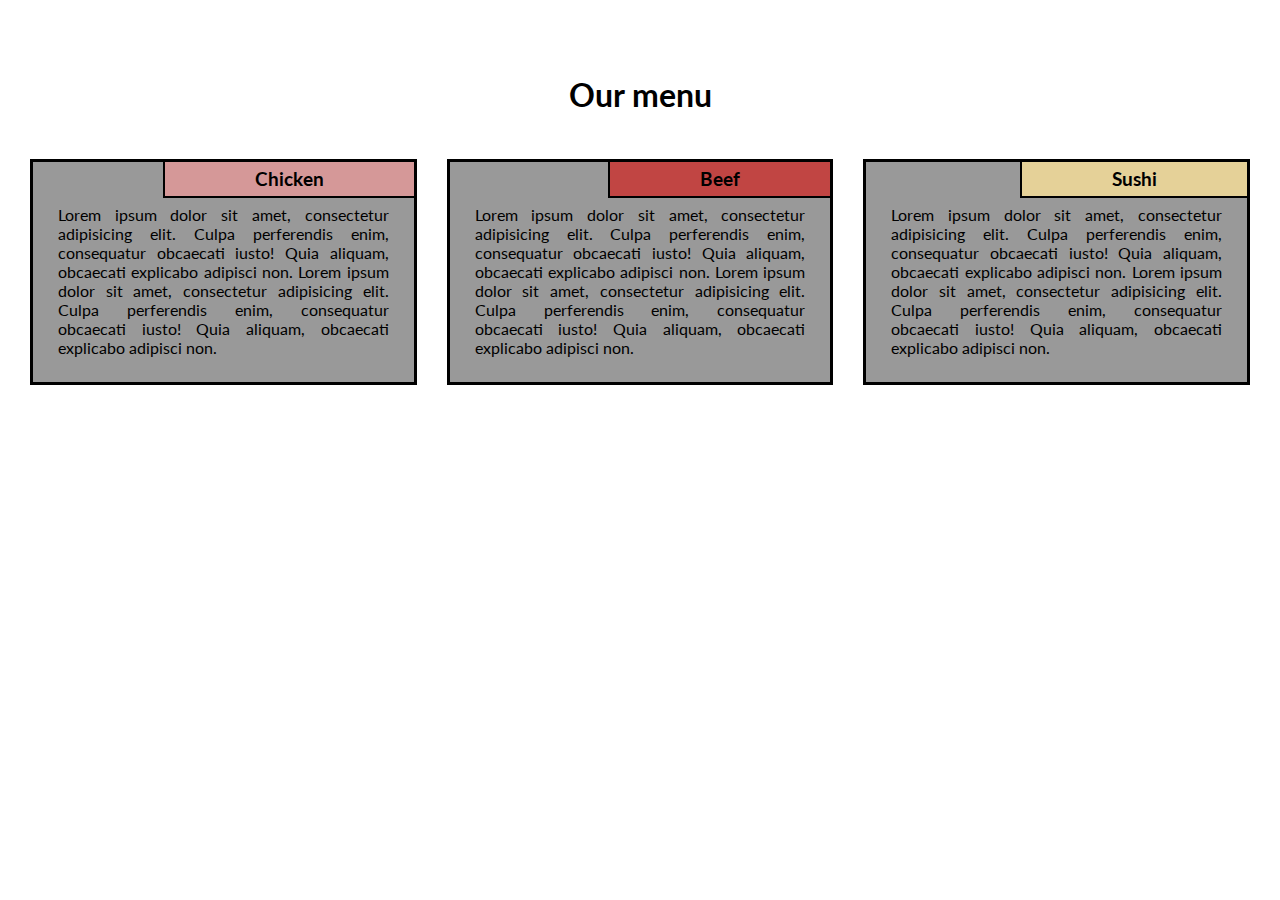
<file: module2-solution/index.html>
<!DOCTYPE html>
<html>
<head>
  <meta charset="utf-8">
  <meta name="viewport" content="width=device-width, initial-scale=1">
  <title>My Responsive Layout</title>
  <link href="https://fonts.googleapis.com/css?family=Lato" rel="stylesheet">
  <link rel='stylesheet' href='css/style.css' type='text/css'>
</head>
<body>
  <div class="container">
    <div class="row">

    <h1 class="menu-title">Our menu</h1>
      <div class="col-lg-4">
        <div class="item">
          <div class="item-title" id="title-one">
            <h3>Chicken</h3>
          </div>
          <p>
            Lorem ipsum dolor sit amet, consectetur adipisicing elit. Culpa perferendis enim, consequatur obcaecati iusto! Quia aliquam, obcaecati explicabo adipisci non. Lorem ipsum dolor sit amet, consectetur adipisicing elit. Culpa perferendis enim, consequatur obcaecati iusto! Quia aliquam, obcaecati explicabo adipisci non.
          </p>
        </div>
      </div>
      <div class="col-lg-4">
        <div class="item">
         <div class="item-title" id="title-two">
          <h3>Beef</h3>
        </div>
        <p>
          Lorem ipsum dolor sit amet, consectetur adipisicing elit. Culpa perferendis enim, consequatur obcaecati iusto! Quia aliquam, obcaecati explicabo adipisci non. Lorem ipsum dolor sit amet, consectetur adipisicing elit. Culpa perferendis enim, consequatur obcaecati iusto! Quia aliquam, obcaecati explicabo adipisci non.
        </p>
      </div>
    </div>
    <div class="col-lg-4 col-lg-tablet">
      <div class="item">
       <div class="item-title" id="title-three">
        <h3>Sushi</h3>
      </div>
      <p>
        Lorem ipsum dolor sit amet, consectetur adipisicing elit. Culpa perferendis enim, consequatur obcaecati iusto! Quia aliquam, obcaecati explicabo adipisci non. Lorem ipsum dolor sit amet, consectetur adipisicing elit. Culpa perferendis enim, consequatur obcaecati iusto! Quia aliquam, obcaecati explicabo adipisci non.
      </p>
    </div>
  </div>

</div>
</div>
</body>
</html>
</file>
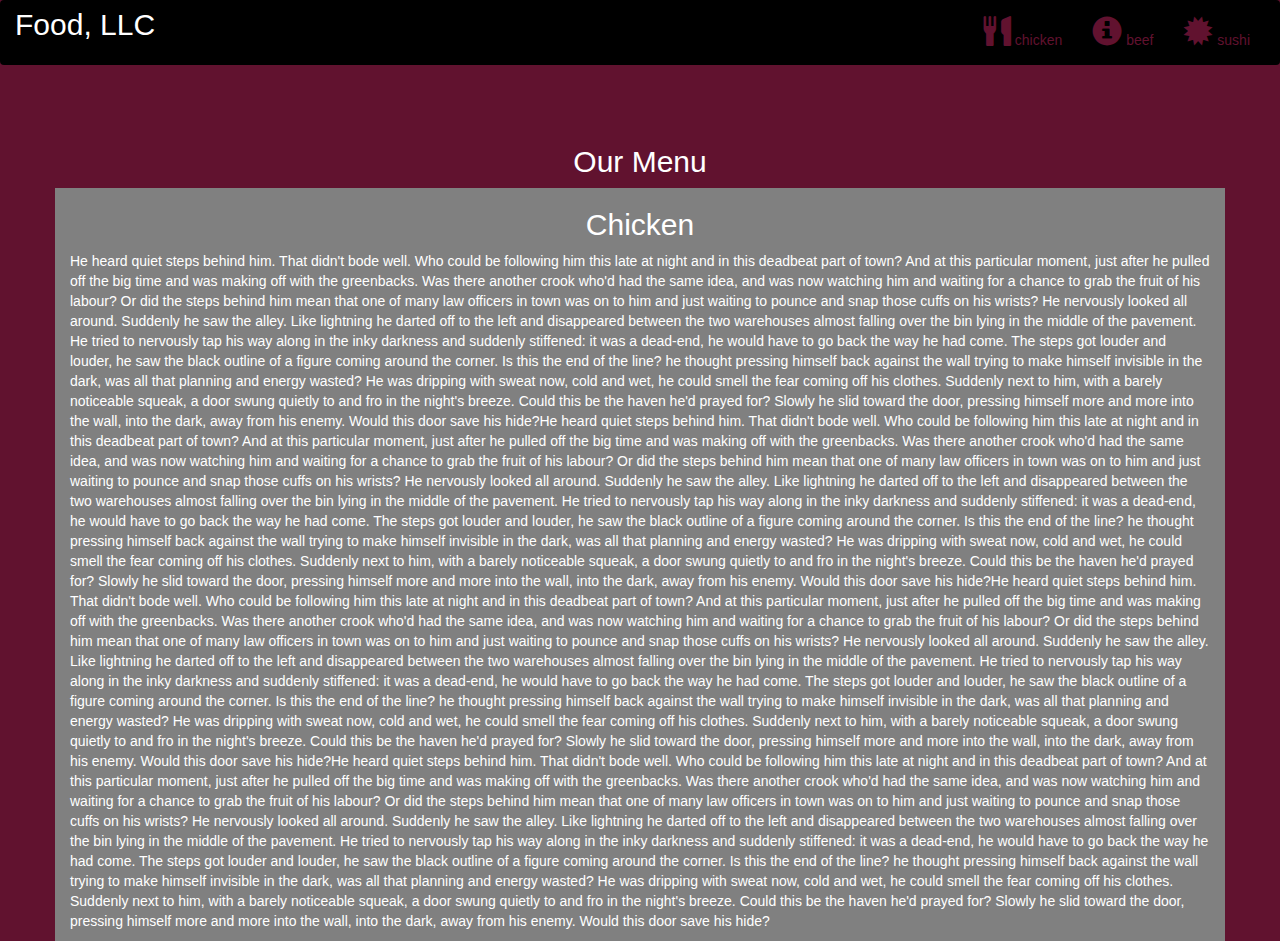
<file: module3-solution/index.html>
<!DOCTYPE html>
<html lang="en">
<head>
  <title>Bootstrap Example</title>
  <meta charset="utf-8">
  <meta name="viewport" content="width=device-width, initial-scale=1">
  <link rel="stylesheet" href="https://maxcdn.bootstrapcdn.com/bootstrap/3.4.1/css/bootstrap.min.css">
  <link rel="stylesheet" type="text/css" href="css/style.css">
  <script src="https://ajax.googleapis.com/ajax/libs/jquery/3.5.1/jquery.min.js"></script>
  <script src="https://maxcdn.bootstrapcdn.com/bootstrap/3.4.1/js/bootstrap.min.js"></script>
</head>
<body>

<nav class="navbar navbar-inverse">
  <div class="container-fluid">
    <div class="navbar-header">
      <button type="button" class="navbar-toggle" data-toggle="collapse" data-target="#myNavbar">
        <span class="icon-bar"></span>
        <span class="icon-bar"></span>
        <span class="icon-bar"></span>                        
      </button>
      <a class="navbar-brand" href="#" >Food, LLC</a>
    </div>
    <div class="collapse navbar-collapse" id="myNavbar">
    
      <ul class="nav navbar-nav navbar-right" >
        <li style>
        <a href="#" > 
        <span class="glyphicon glyphicon-cutlery"></span> chicken</a>
        </li>
        <li>
        <a href="#" >
        <span class="glyphicon glyphicon-info-sign"></span> beef</a>
        </li>
        <li>
        <a href="#">
        <span class="glyphicon glyphicon-certificate"></span> sushi</a>
        </li>
      </ul>
    </div>
  </div>
</nav>
<br>
<br>  
<h1><p class="text-center">Our Menu</p></h1>


<div id="main-content" class="container">
  <div id="home-tiles" class="row">
      <div class="col-md-12 col-sm-12 col-xs-12">
            
            <p id="chickstory">
          <h2>Chicken</h2>
              He heard quiet steps behind him. That didn't bode well. Who could be following him this late at night and in this deadbeat part of town? And at this particular moment, just after he pulled off the big time and was making off with the greenbacks. Was there another crook who'd had the same idea, and was now watching him and waiting for a chance to grab the fruit of his labour? Or did the steps behind him mean that one of many law officers in town was on to him and just waiting to pounce and snap those cuffs on his wrists? He nervously looked all around. Suddenly he saw the alley. Like lightning he darted off to the left and disappeared between the two warehouses almost falling over the bin lying in the middle of the pavement. He tried to nervously tap his way along in the inky darkness and suddenly stiffened: it was a dead-end, he would have to go back the way he had come. The steps got louder and louder, he saw the black outline of a figure coming around the corner. Is this the end of the line? he thought pressing himself back against the wall trying to make himself invisible in the dark, was all that planning and energy wasted? He was dripping with sweat now, cold and wet, he could smell the fear coming off his clothes. Suddenly next to him, with a barely noticeable squeak, a door swung quietly to and fro in the night's breeze. Could this be the haven he'd prayed for? Slowly he slid toward the door, pressing himself more and more into the wall, into the dark, away from his enemy. Would this door save his hide?He heard quiet steps behind him. That didn't bode well. Who could be following him this late at night and in this deadbeat part of town? And at this particular moment, just after he pulled off the big time and was making off with the greenbacks. Was there another crook who'd had the same idea, and was now watching him and waiting for a chance to grab the fruit of his labour? Or did the steps behind him mean that one of many law officers in town was on to him and just waiting to pounce and snap those cuffs on his wrists? He nervously looked all around. Suddenly he saw the alley. Like lightning he darted off to the left and disappeared between the two warehouses almost falling over the bin lying in the middle of the pavement. He tried to nervously tap his way along in the inky darkness and suddenly stiffened: it was a dead-end, he would have to go back the way he had come. The steps got louder and louder, he saw the black outline of a figure coming around the corner. Is this the end of the line? he thought pressing himself back against the wall trying to make himself invisible in the dark, was all that planning and energy wasted? He was dripping with sweat now, cold and wet, he could smell the fear coming off his clothes. Suddenly next to him, with a barely noticeable squeak, a door swung quietly to and fro in the night's breeze. Could this be the haven he'd prayed for? Slowly he slid toward the door, pressing himself more and more into the wall, into the dark, away from his enemy. Would this door save his hide?He heard quiet steps behind him. That didn't bode well. Who could be following him this late at night and in this deadbeat part of town? And at this particular moment, just after he pulled off the big time and was making off with the greenbacks. Was there another crook who'd had the same idea, and was now watching him and waiting for a chance to grab the fruit of his labour? Or did the steps behind him mean that one of many law officers in town was on to him and just waiting to pounce and snap those cuffs on his wrists? He nervously looked all around. Suddenly he saw the alley. Like lightning he darted off to the left and disappeared between the two warehouses almost falling over the bin lying in the middle of the pavement. He tried to nervously tap his way along in the inky darkness and suddenly stiffened: it was a dead-end, he would have to go back the way he had come. The steps got louder and louder, he saw the black outline of a figure coming around the corner. Is this the end of the line? he thought pressing himself back against the wall trying to make himself invisible in the dark, was all that planning and energy wasted? He was dripping with sweat now, cold and wet, he could smell the fear coming off his clothes. Suddenly next to him, with a barely noticeable squeak, a door swung quietly to and fro in the night's breeze. Could this be the haven he'd prayed for? Slowly he slid toward the door, pressing himself more and more into the wall, into the dark, away from his enemy. Would this door save his hide?He heard quiet steps behind him. That didn't bode well. Who could be following him this late at night and in this deadbeat part of town? And at this particular moment, just after he pulled off the big time and was making off with the greenbacks. Was there another crook who'd had the same idea, and was now watching him and waiting for a chance to grab the fruit of his labour? Or did the steps behind him mean that one of many law officers in town was on to him and just waiting to pounce and snap those cuffs on his wrists? He nervously looked all around. Suddenly he saw the alley. Like lightning he darted off to the left and disappeared between the two warehouses almost falling over the bin lying in the middle of the pavement. He tried to nervously tap his way along in the inky darkness and suddenly stiffened: it was a dead-end, he would have to go back the way he had come. The steps got louder and louder, he saw the black outline of a figure coming around the corner. Is this the end of the line? he thought pressing himself back against the wall trying to make himself invisible in the dark, was all that planning and energy wasted? He was dripping with sweat now, cold and wet, he could smell the fear coming off his clothes. Suddenly next to him, with a barely noticeable squeak, a door swung quietly to and fro in the night's breeze. Could this be the haven he'd prayed for? Slowly he slid toward the door, pressing himself more and more into the wall, into the dark, away from his enemy. Would this door save his hide?
            </p>
      </div>
    </div>
</div>

</body>
</html>
</file>
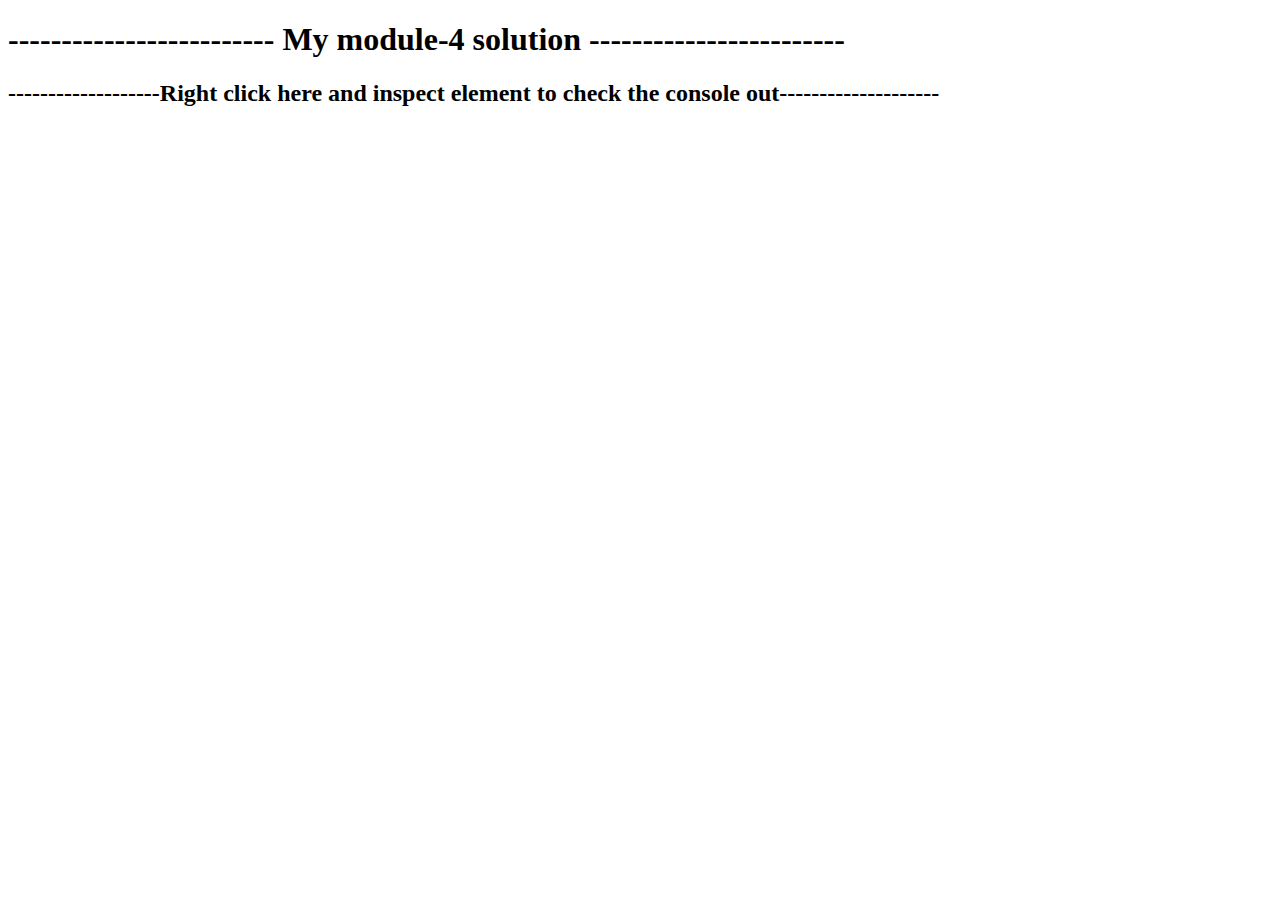
<file: module4-solution/index.html>
<!DOCTYPE html>
<html>
<head>
	<title></title>
</head>
<body>
	<h1>------------------------- My module-4 solution ------------------------</h1>
  <h2>-------------------Right click here and inspect element to check the console out--------------------</h2>
	  <script src="js/script.js" type="text/javascript">
	
		</script>

</body>
</html>
</file>
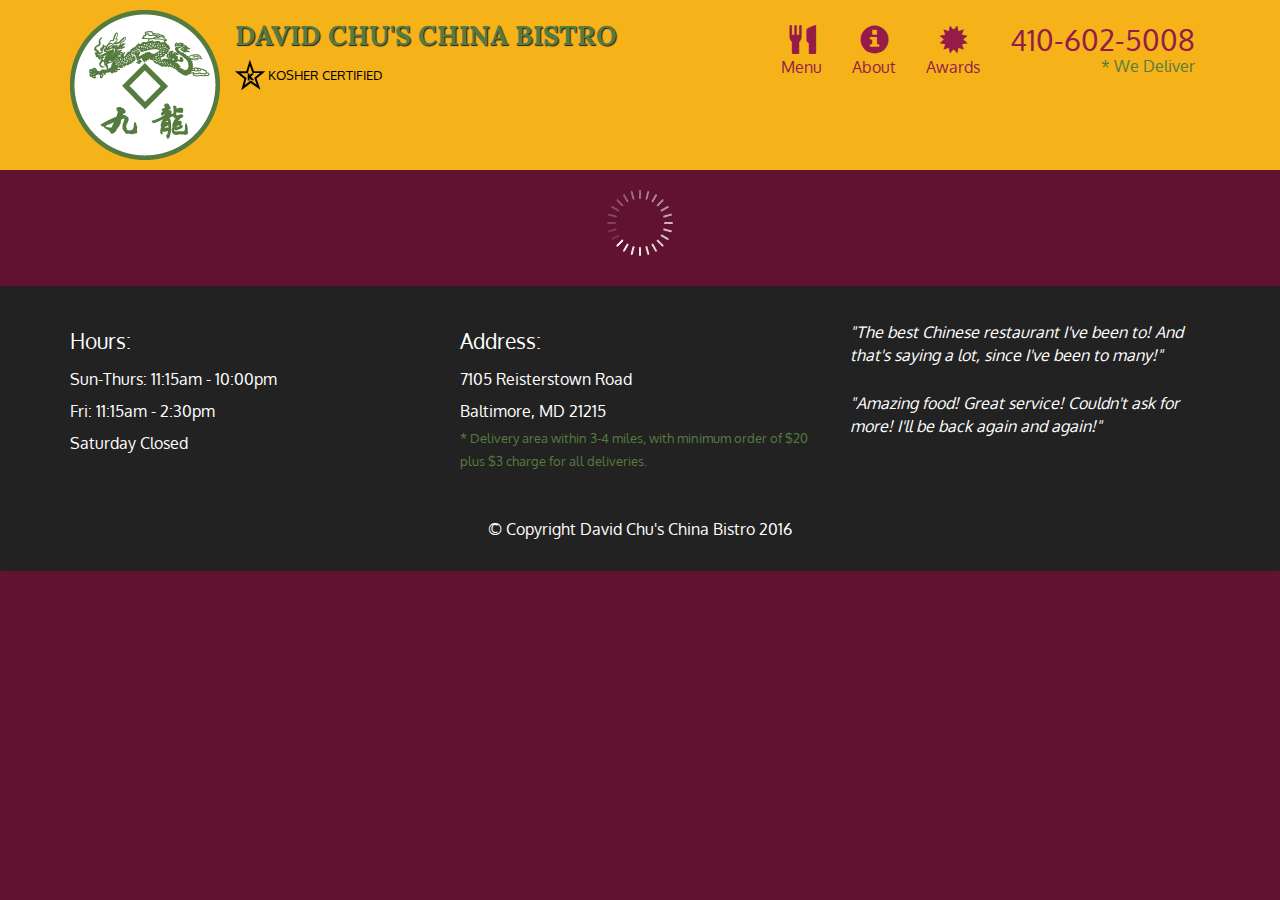
<file: module5-solution/index.html>
<!doctype html>
<html lang="en">
  <head>
    <meta charset="utf-8">
    <meta http-equiv="X-UA-Compatible" content="IE=edge">
    <meta name="viewport" content="width=device-width, initial-scale=1">
    <title>David Chu's China Bistro</title>
    <link rel="stylesheet" href="css/bootstrap.min.css">
    <link rel="stylesheet" href="css/styles.css">
    <link href='https://fonts.googleapis.com/css?family=Oxygen:400,300,700' rel='stylesheet' type='text/css'>
    <link href='https://fonts.googleapis.com/css?family=Lora' rel='stylesheet' type='text/css'>
  </head>
<body>
  <header>
    <nav id="header-nav" class="navbar navbar-default">
      <div class="container">
        <div class="navbar-header">
          <a href="index.html" class="pull-left visible-md visible-lg">
            <div id="logo-img" alt="Logo image"></div>
          </a>

          <div class="navbar-brand">
            <a href="index.html"><h1>David Chu's China Bistro</h1></a>
            <p>
              <img src="images/star-k-logo.png" alt="Kosher certification">
              <span>Kosher Certified</span>
            </p>
          </div>

          <button id="navbarToggle" type="button" class="navbar-toggle collapsed" data-toggle="collapse" data-target="#collapsable-nav" aria-expanded="false">
            <span class="sr-only">Toggle navigation</span>
            <span class="icon-bar"></span>
            <span class="icon-bar"></span>
            <span class="icon-bar"></span>
          </button>
        </div>
        
        <div id="collapsable-nav" class="collapse navbar-collapse">
           <ul id="nav-list" class="nav navbar-nav navbar-right">
            <li id="navHomeButton" class="visible-xs active">
              <a href="index.html">
                <span class="glyphicon glyphicon-home"></span> Home</a>
            </li>
            <li id="navMenuButton">
              <a href="#" onclick="$dc.loadMenuCategories();">
                <span class="glyphicon glyphicon-cutlery"></span><br class="hidden-xs"> Menu</a>
            </li>
            <li>
              <a href="#">
                <span class="glyphicon glyphicon-info-sign"></span><br class="hidden-xs"> About</a>
            </li>
            <li>
              <a href="#">
                <span class="glyphicon glyphicon-certificate"></span><br class="hidden-xs"> Awards</a>
            </li>
            <li id="phone" class="hidden-xs">
              <a href="tel:410-602-5008">
                <span>410-602-5008</span></a><div>* We Deliver</div>
            </li>
          </ul><!-- #nav-list -->
        </div><!-- .collapse .navbar-collapse -->
      </div><!-- .container -->
    </nav><!-- #header-nav -->
  </header>

  <div id="call-btn" class="visible-xs">
    <a class="btn" href="tel:410-602-5008">
    <span class="glyphicon glyphicon-earphone"></span>
    410-602-5008
    </a>
  </div>
  <div id="xs-deliver" class="text-center visible-xs">* We Deliver</div>

  <div id="main-content" class="container"></div>

  <footer class="panel-footer">
    <div class="container">
      <div class="row">
        <section id="hours" class="col-sm-4">
          <span>Hours:</span><br>
          Sun-Thurs: 11:15am - 10:00pm<br>
          Fri: 11:15am - 2:30pm<br>
          Saturday Closed
          <hr class="visible-xs">
        </section>
        <section id="address" class="col-sm-4">
          <span>Address:</span><br>
          7105 Reisterstown Road<br>
          Baltimore, MD 21215
          <p>* Delivery area within 3-4 miles, with minimum order of $20 plus $3 charge for all deliveries.</p>
          <hr class="visible-xs">
        </section>
        <section id="testimonials" class="col-sm-4">
          <p>"The best Chinese restaurant I've been to! And that's saying a lot, since I've been to many!"</p>
          <p>"Amazing food! Great service! Couldn't ask for more! I'll be back again and again!"</p>
        </section>
      </div>
      <div class="text-center">&copy; Copyright David Chu's China Bistro 2016</div>
    </div>
  </footer>

  <!-- jQuery (Bootstrap JS plugins depend on it) -->
  <script src="js/jquery-2.1.4.min.js"></script>
  <script src="js/bootstrap.min.js"></script>
  <script src="js/ajax-utils.js"></script>
  <script src="js/script.js"></script>
</body>
</html>
</file>
<file: module2-solution/css/style.css>
*{
    box-sizing: border-box;
    margin:0;
    padding:0;
  }
  
  body{
    font-family: 'Lato', sans-serif;  
  }
  
  .row{
    width: 100%;
  }
  
  .menu-title{
    text-align: center;
    margin-bottom: 30px;
  }
  
  .container{
   position: relative;
   top:60px;
   margin: 15px; 
  }
  
  .item{
    position: relative;
    top: 0;
    background-color:#999999;
    margin: 15px;
    padding: 25px;
    border: 3px solid #000;
  }
  
  .item p{
    margin-top: 18px;
    text-align: justify;
    font-size:100%;
  }
  
  .item-title{
    position: absolute;
    top:0;
    right: 0px;
    background: green; 
    padding: 6px 90px;
    border-left: 2px solid #000;
    border-bottom: 2px solid #000;
  }
  
  #title-one {
    background-color: #D59898;
  } 
  
  #title-two{
    background-color: #C14543;
  }
  
  #title-three{
    background-color: #E5D198;
  }
  
  /* Simple Responsive Framework. */
  /*------ Desktop ------*/
  @media (min-width: 992px){
    .col-lg-1, .col-lg-2, .col-lg-3, .col-lg-4, .col-lg-5, .col-lg-6, .col-lg-7, .col-lg-8, .col-lg-9, .col-lg-10, .col-lg-11, .col-lg-12 {
      float: left;  
    }
    .col-lg-1 {
      width: 8.33%;
    }
    .col-lg-2 {
      width: 16.66%;
    }
    .col-lg-3 {
      width: 25%;
    }
    .col-lg-4 {
      width: 33.33%;
    }
    .col-lg-5 {
      width: 41.66%;
    }
    .col-lg-6 {
      width: 50%;
    }
    .col-lg-7 {
      width: 58.33%;
    }
    .col-lg-8 {
      width: 66.66%;
    }
    .col-lg-9 {
      width: 74.99%;
    }
    .col-lg-10 {
      width: 83.33%;
    }
    .col-lg-11 {
      width: 91.66%;
    }
    .col-lg-12 {
      width: 100%;
    }
  
  }
  
  
  /*------ Tablet ------*/
  @media (min-width: 768px) and (max-width: 991px){
    .col-lg-4 {
      width: 50%;
      float: left;
    }
    .col-lg-tablet{
     width: 100%;
     float: left;
   }
  }
  
  
  /*------ Mobile ------*/
  @media (max-width: 767px){
    .col-lg-4{
      width: 100%;
      float: left;
    }
  }
</file>
<file: module3-solution/css/style.css>
*{
	margin: 0;
	padding: 0;
	
}
.navbar{

border: none;
background-color: black;
color: #61122F;
}
body{
	background-color: #61122F;
	color: white;
}
.glyphicon{
	font-size: 30px;
	color:#61122F; 
}

.center{
	width: 90%;
	background-color: grey;

}
.container
{
	background-color: grey;
}
.text-center{
	font-size: 30px;
}

h2{
	text-align: center;
}
#myNavbar ul li a {
	color: #61122F;
}
.navbar-brand{
font-size: 30px;	
}
</file>
<file: module5-solution/css/styles.css>
body {
  font-size: 16px;
  color: #fff;
  background-color: #61122f;
  font-family: 'Oxygen', sans-serif;
}

/** HEADER **/
#header-nav {
  background-color: #f6b319;
  border-radius: 0;
  border: 0;
}

#logo-img {
  background: url('../images/restaurant-logo_large.png') no-repeat;
  width: 150px;
  height: 150px;
  margin: 10px 15px 10px 0;
}

.navbar-brand {
  padding-top: 25px;
}
.navbar-brand h1 { /* Restaurant name */
  font-family: 'Lora', serif;
  color: #557c3e;
  font-size: 1.5em;
  text-transform: uppercase;
  font-weight: bold;
  text-shadow: 1px 1px 1px #222;
  margin-top: 0;
  margin-bottom: 0;
  line-height: .75;
}
.navbar-brand a:hover, .navbar-brand a:focus {
  text-decoration: none;
}
.navbar-brand p { /* Kosher cert */
  color: #000;
  text-transform: uppercase;
  font-size: .7em;
  margin-top: 15px;
}
.navbar-brand p span { /* Star-K */
  vertical-align: middle;
}

#nav-list {
  margin-top: 10px;
}
#nav-list a {
  color: #951C49;
  text-align: center;
}
#nav-list a:hover {
  background: #E7E7E7;
}
#nav-list a span {
  font-size: 1.8em;
}

#phone {
  margin-top: 5px;
}
#phone a { /* Phone number */
  text-align: right;
  padding-bottom: 0;
}
#phone div { /* We Deliver */
  color: #557c3e;
  text-align: right;
  padding-right: 15px;
}

.navbar-header button.navbar-toggle, .navbar-header .icon-bar {
  border: 1px solid #61122f;
}
.navbar-header button.navbar-toggle {
  clear: both;
  margin-top: -30px;
}
/* END HEADER */

/* FOOTER */
.panel-footer {
  margin-top: 30px;
  padding-top: 35px;
  padding-bottom: 30px;
  background-color: #222;
  border-top: 0;
}
.panel-footer div.row {
  margin-bottom: 35px;
}
#hours, #address {
  line-height: 2;
}
#hours > span, #address > span {
  font-size: 1.3em;
}
#address p {
  color: #557c3e;
  font-size: .8em;
  line-height: 1.8;
}
#testimonials {
  font-style: italic;
}
#testimonials p:nth-child(2) {
  margin-top: 25px;
}
/* END FOOTER */



/* HOME PAGE */
.container .jumbotron {
  box-shadow: 0 0 50px #3F0C1F;
  border: 2px solid #3F0C1F;
}

#menu-tile, #specials-tile, #map-tile {
  height: 250px;
  width: 100%;
  margin-bottom: 15px;
  position: relative;
  border: 2px solid #3F0C1F;
  overflow: hidden;
}
#menu-tile:hover, #specials-tile:hover, #map-tile:hover {
  box-shadow: 0 1px 5px 1px #cccccc;
}
#menu-tile {
  background: url('../images/menu-tile.jpg') no-repeat;
  background-position: center;
}
#specials-tile {
  background: url('../images/specials-tile.jpg') no-repeat;
  background-position: center;
}
#menu-tile span, #specials-tile span, #map-tile span {
  position: absolute;
  bottom: 0;
  right: 0;
  width: 100%;
  text-align: center;
  font-size: 1.6em;
  text-transform: uppercase;
  background-color: #000;
  color: #fff;
  opacity: .8;
}
/* END HOME PAGE */

/* MENU CATEGORIES PAGE */
.category-tile { 
  position: relative;
  border: 2px solid #3F0C1F;
  overflow: hidden;
  width: 200px;
  height: 200px;
  margin: 0 auto 15px;
}
.category-tile span {
  position: absolute;
  bottom: 0;
  right: 0;
  width: 100%;
  text-align: center;
  font-size: 1.2em;
  text-transform: uppercase;
  background-color: #000;
  color: #fff;
  opacity: .8;
}
.category-tile:hover {
  box-shadow: 0 1px 5px 1px #cccccc;
}

#menu-categories-title + div {
  margin-bottom: 50px;
}
/* END MENU CATEGORIES PAGE */

/* SINGLE CATEGORY PAGE */
.menu-item-tile {
  margin-bottom: 25px;
}
.menu-item-tile hr {
  width: 80%;
}
.menu-item-tile .menu-item-price {
  font-size: 1.1em;
  text-align: right;
  margin-top: -15px;
  margin-right: -15px;
}
.menu-item-tile .menu-item-price span {
  font-size: .6em;
}
.menu-item-photo {
  position: relative;
  border: 2px solid #3F0C1F; 
  overflow: hidden;
  padding: 0;
  margin-right: -15px;
  margin-left: auto;
  margin-bottom: 20px;
  max-width: 250px;
}
.menu-item-photo div {
  position: absolute;
  bottom: 0;
  right: 0;
  width: 80px;
  background-color: #557c3e;
  text-align: center;
}
.menu-item-description {
  padding-right: 30px;
}
h3.menu-item-title {
  margin: 0 0 10px;
}
.menu-item-details {
  font-size: .9em;
  font-style: italic;
}
/* END SINGLE CATEGORY PAGE */


/********** Large devices only **********/
@media (min-width: 1200px) {
  .container .jumbotron {
    background: url('../images/jumbotron_1200.jpg') no-repeat;
    height: 675px;
  }
}

/********** Medium devices only **********/
@media (min-width: 992px) and (max-width: 1199px) {
  /* Header */
  #logo-img {
    background: url('../images/restaurant-logo_medium.png') no-repeat;
    width: 100px;
    height: 100px;
    margin: 5px 5px 5px 0;
  }
  /* End Header */

  /* Home Page */
  .container .jumbotron {
    background: url('../images/jumbotron_992.jpg') no-repeat;
    height: 558px;
  }
  /* End Home Page */
}

/********** Small devices only **********/
@media (min-width: 768px) and (max-width: 991px) {
  /* Home Page */
  .container .jumbotron {
    background: url('../images/jumbotron_768.jpg') no-repeat;
    height: 432px;
  }
  /* End Home Page */
}

/********** Extra small devices only **********/
@media (max-width: 767px) {
  /* Header */
  .navbar-brand {
    padding-top: 10px;
    height: 80px;
  }
  .navbar-brand h1 { /* Restaurant name */
    padding-top: 10px;
    font-size: 5vw; /* 1vw = 1% of viewport width */
  }
  .navbar-brand p { /* Kosher cert */
    font-size: .6em;
    margin-top: 12px;
  }
  .navbar-brand p img { /* Star-K */
    height: 20px;
  }

  #collapsable-nav a { /* Collapsed nav menu text */
    font-size: 1.2em;
  }
  #collapsable-nav a span { /* Collapsed nav menu glyph */
    font-size: 1em;
    margin-right: 5px;
  }

  #call-btn > a {
    font-size: 1.5em;
    display: block;
    margin: 0 20px;
    padding: 10px;
    border: 2px solid #fff;
    background-color: #f6b319;
    color: #951c49;
  }
  #xs-deliver {
    margin-top: 5px;
    font-size: .7em;
    letter-spacing: .1em;
    text-transform: uppercase;
  }
  /* End Header */

  /* Footer */
  .panel-footer section {
    margin-bottom: 30px;
    text-align: center;
  }
  .panel-footer section:nth-child(3) {
    margin-bottom: 0; /* margin already exists on the whole row */
  }
  .panel-footer section hr {
    width: 50%;
  }
  /* End Footer */

  /* Home Page */
  .container .jumbotron {
    margin-top: 30px;
    padding: 0;
  }
  #menu-tile, #specials-tile {
    width: 360px;
    margin: 0 auto 15px;
  }

  .menu-item-photo {
    margin-right: auto;
  }
  .menu-item-tile .menu-item-price {
    text-align: center;
  }
  .menu-item-description {
    text-align: center;;
  }
}


/********** Super extra small devices Only :-) (e.g., iPhone 4) **********/
@media (max-width: 479px) {
  /* Header */
  .navbar-brand h1 { /* Restaurant name */
    padding-top: 5px;
    font-size: 6vw;
  }
  /* End Header */
  
  /* Home page */
  #menu-tile, #specials-tile {
    width: 280px;
    margin: 0 auto 15px;
  }

  .col-xxs-12 {
    position: relative;
    min-height: 1px;
    padding-right: 15px;
    padding-left: 15px;
    float: left;
    width: 100%;
  }
}
</file>
